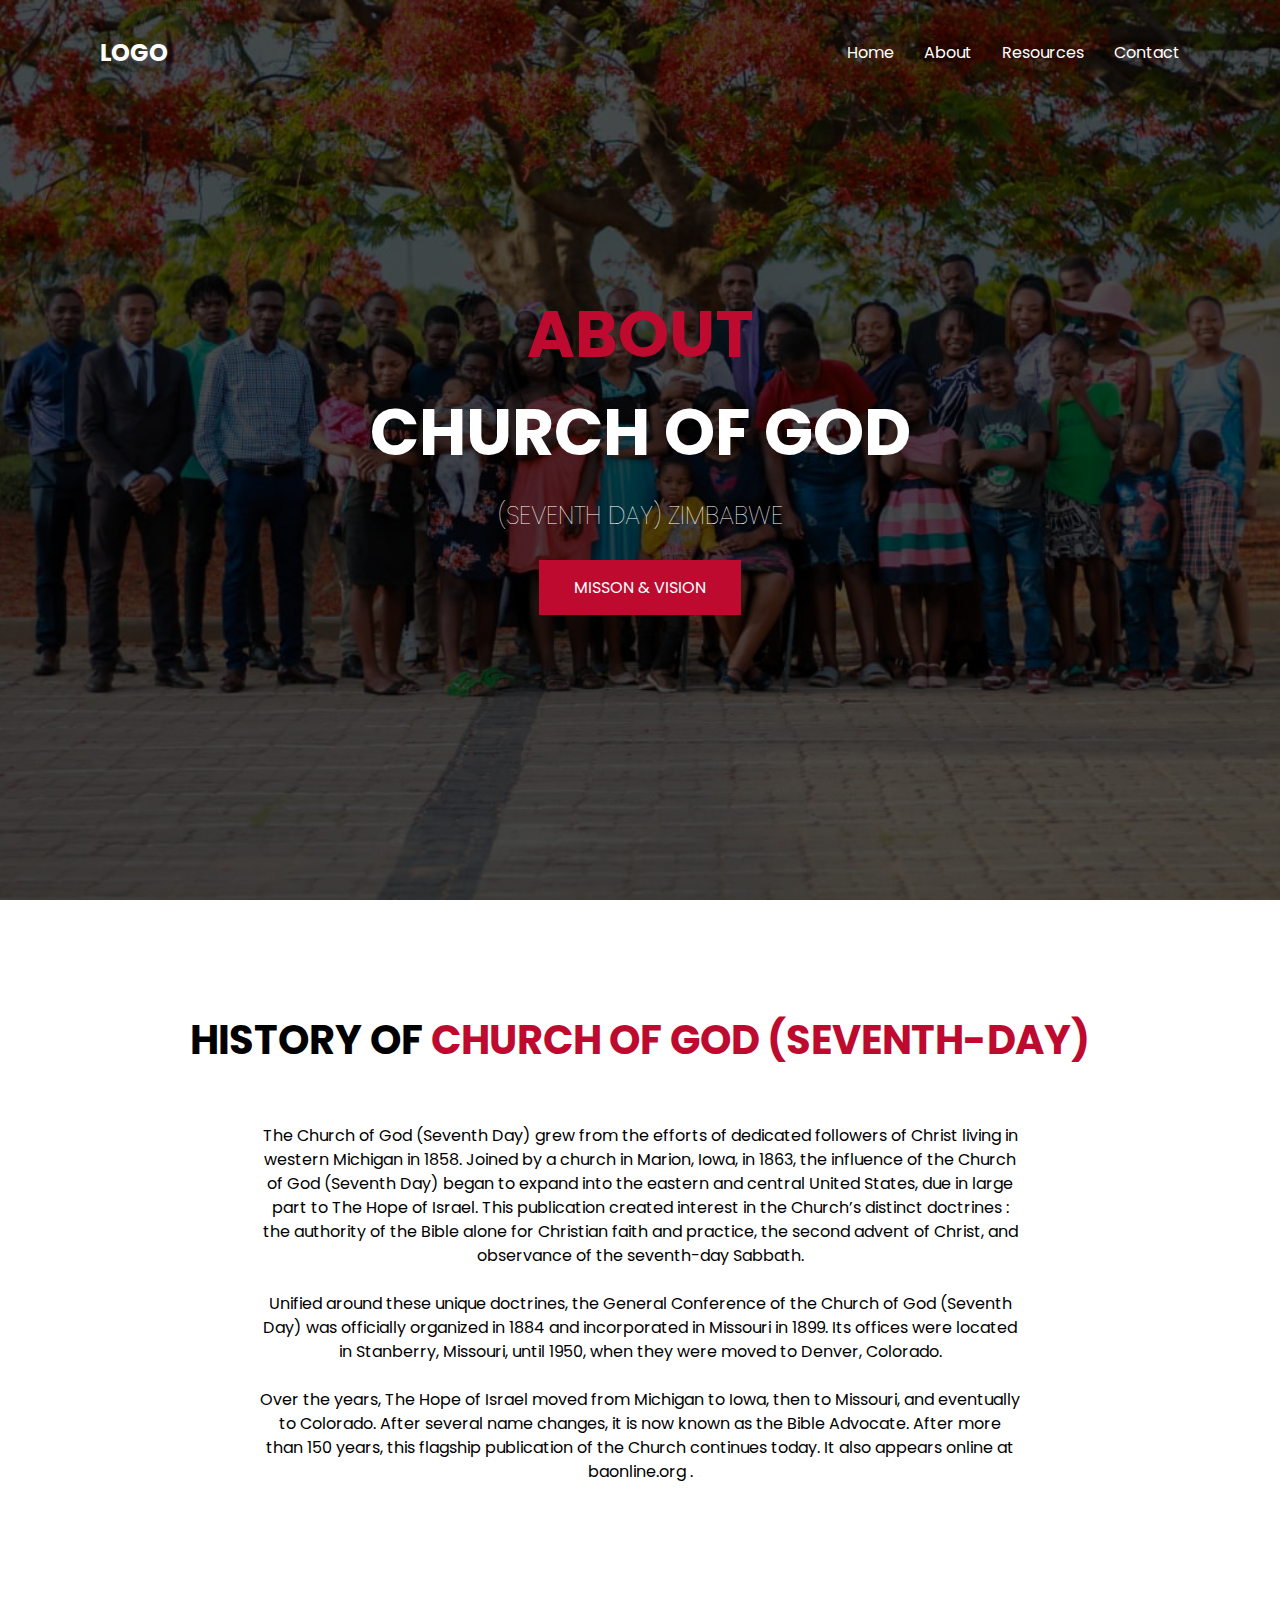
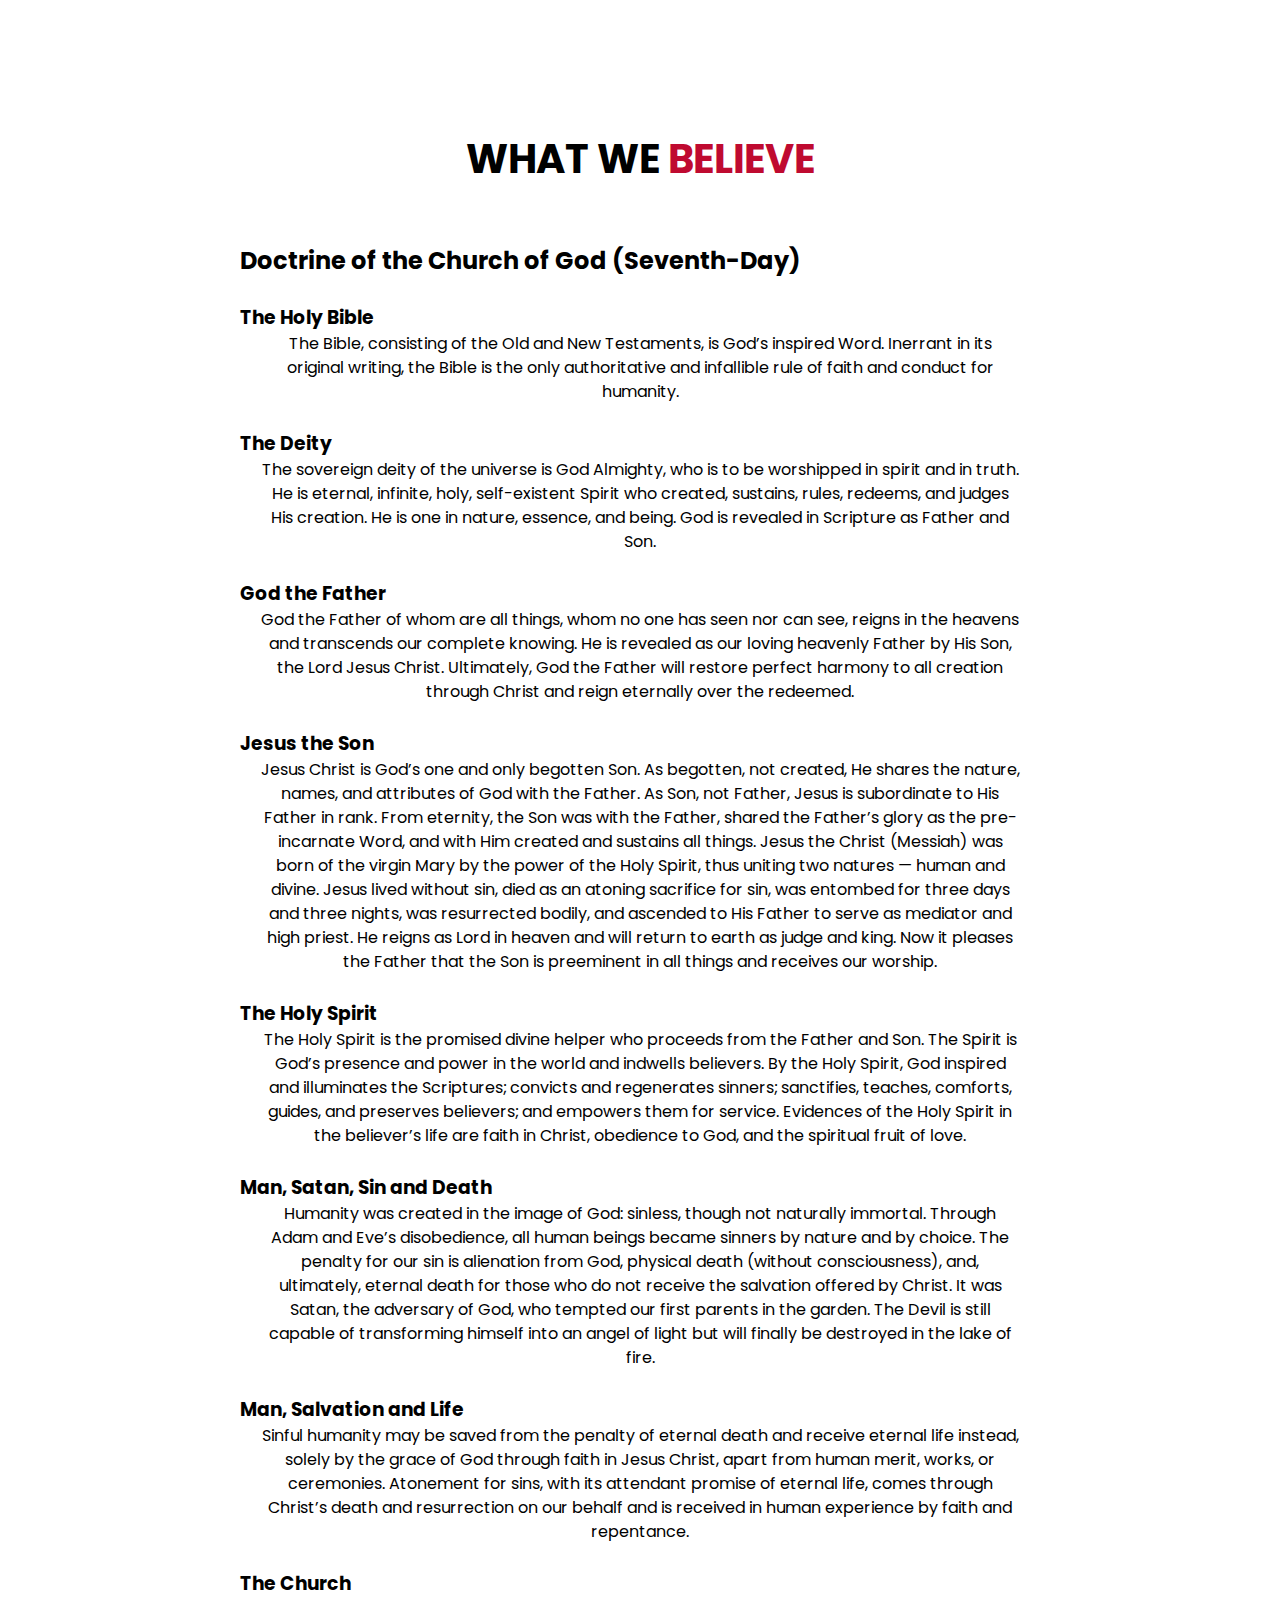
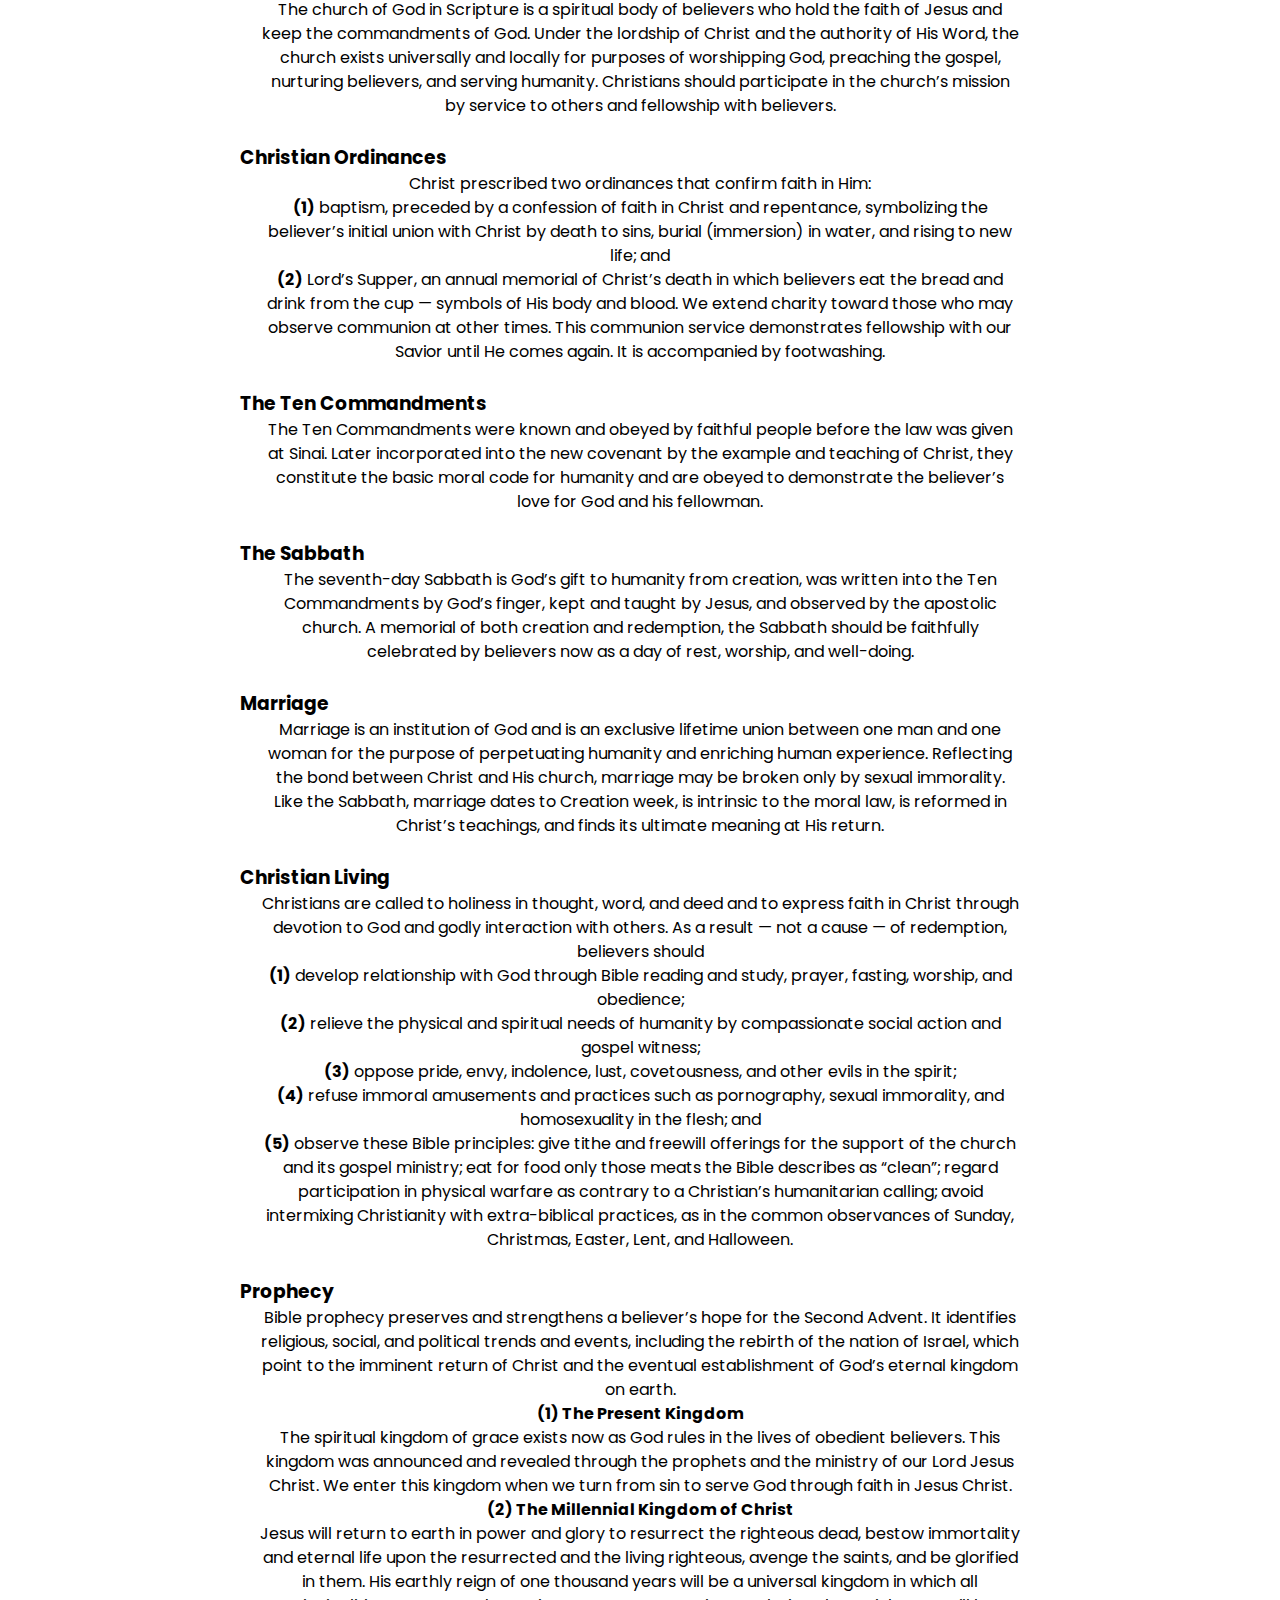
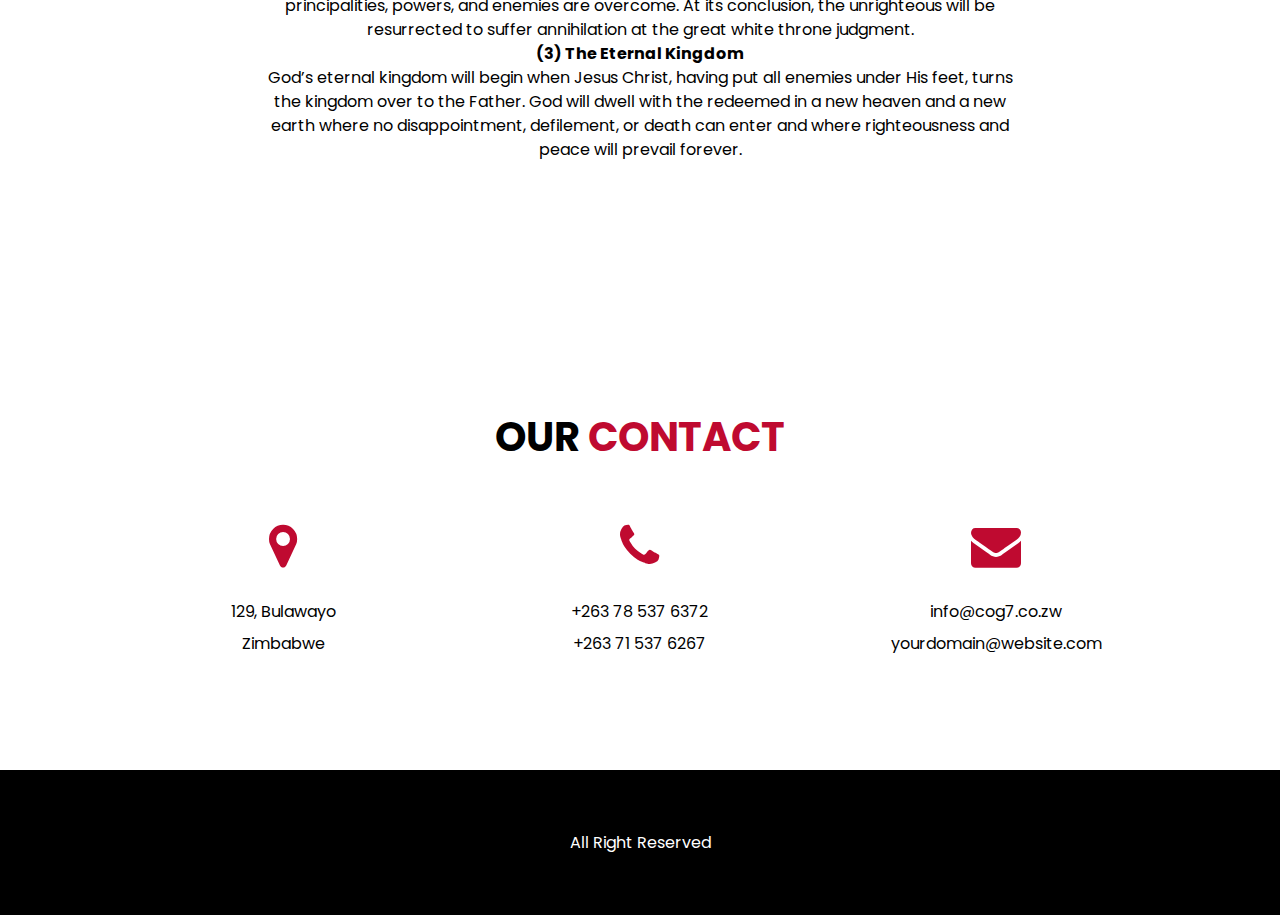
<file: about.html>
<!DOCTYPE html>
<html lang="en">
<!--divinectorweb.com-->
<head>
	<meta charset="UTF-8">
	<meta name="viewport" content="width=device-width, initial-scale=1.0">
	<title>COG7 Zimbabwe</title>
	<link href="https://fonts.googleapis.com/css2?family=Poppins:wght@100;400;500&display=swap" rel="stylesheet">
	<link href="http://maxcdn.bootstrapcdn.com/font-awesome/4.6.0/css/font-awesome.min.css" rel="stylesheet">
	<link href="style.css" rel="stylesheet">
</head>
<body>
	<header>
		<h2>LOGO</h2>
		<ul class="nav">
			<li>
				<a href="index.html">Home</a>
			</li>
			<li>
				<a href="#about">About</a>
			</li>
			<li>
				<a href="resources.html">Resources</a>
			</li>
			<li>
				<a href="#contact">Contact</a>
			</li>
		</ul>
	</header>

	<section class="banner-area">
		<div class="banner-img"></div>
		<h1><span>About</span> <br>Church of God <br> <h3>(Seventh Day) Zimbabwe</h3> <br> </h1><a class="banner-btn" href="mission.html">Misson & Vision</a>	
	</section>
	
	<section class="about-area" id="about">
		<h3 class="section-title">History of <span>Church of God (Seventh-Day)</span></h3>
		<ul class="about-content">
			<p>
				The Church of God (Seventh Day) grew from the efforts of dedicated followers of Christ living in western Michigan in 1858. Joined by a church in Marion, Iowa, in 1863, the influence of the Church of God (Seventh Day) began to expand into the eastern and central United States, due in large part to The Hope of Israel. This publication created interest in the Church’s distinct doctrines : the authority of the Bible alone for Christian faith and practice, the second advent of Christ, and observance of the seventh-day Sabbath.
				<br><br>
				Unified around these unique doctrines, the General Conference of the Church of God (Seventh Day) was officially organized in 1884 and incorporated in Missouri in 1899. Its offices were located in Stanberry, Missouri, until 1950, when they were moved to Denver, Colorado.
				<br><br>
				Over the years, The Hope of Israel moved from Michigan to Iowa, then to Missouri, and eventually to Colorado. After several name changes, it is now known as the Bible Advocate. After more than 150 years, this flagship publication of the Church continues today. It also appears online at baonline.org .
			</p>
			</li>
		</ul>
	</section>

	<section class="about-area" id="about">
		<h3 class="section-title">What we <span>Believe</span></h3>
		
		<div class="content">
			<h2>Doctrine of the Church of God (Seventh-Day)</h2> 
			<br>
			<h3>The Holy Bible</h3>
			<p>
				The Bible, consisting of the Old and New Testaments, is God’s inspired Word. Inerrant in its original writing, the Bible is the only authoritative and infallible rule of faith and conduct for humanity.
			</p>
			<h3>The Deity</h3>
			<p>
				The sovereign deity of the universe is God Almighty, who is to be worshipped in spirit and in truth. He is eternal, infinite, holy, self-existent Spirit who created, sustains, rules, redeems, and judges His creation. He is one in nature, essence, and being. God is revealed in Scripture as Father and Son.
			</p>
			<h3>God the Father</h3>
			<p>
				God the Father of whom are all things, whom no one has seen nor can see, reigns in the heavens and transcends our complete knowing. He is revealed as our loving heavenly Father by His Son, the Lord Jesus Christ. Ultimately, God the Father will restore perfect harmony to all creation through Christ and reign eternally over the redeemed.
			</p>
			<h3>Jesus the Son</h3>
			<p>
				Jesus Christ is God’s one and only begotten Son. As begotten, not created, He shares the nature, names, and attributes of God with the Father. As Son, not Father, Jesus is subordinate to His Father in rank. From eternity, the Son was with the Father, shared the Father’s glory as the pre-incarnate Word, and with Him created and sustains all things. Jesus the Christ (Messiah) was born of the virgin Mary by the power of the Holy Spirit, thus uniting two natures — human and divine. Jesus lived without sin, died as an atoning sacrifice for sin, was entombed for three days and three nights, was resurrected bodily, and ascended to His Father to serve as mediator and high priest. He reigns as Lord in heaven and will return to earth as judge and king. Now it pleases the Father that the Son is preeminent in all things and receives our worship.
			</p>
			<h3>The Holy Spirit</h3>
			<p>
				The Holy Spirit is the promised divine helper who proceeds from the Father and Son. The Spirit is God’s presence and power in the world and indwells believers. By the Holy Spirit, God inspired and illuminates the Scriptures; convicts and regenerates sinners; sanctifies, teaches, comforts, guides, and preserves believers; and empowers them for service. Evidences of the Holy Spirit in the believer’s life are faith in Christ, obedience to God, and the spiritual fruit of love.
			</p>
			<h3>Man, Satan, Sin and Death</h3>
			<p>
				Humanity was created in the image of God: sinless, though not naturally immortal. Through Adam and Eve’s disobedience, all human beings became sinners by nature and by choice. The penalty for our sin is alienation from God, physical death (without consciousness), and, ultimately, eternal death for those who do not receive the salvation offered by Christ. It was Satan, the adversary of God, who tempted our first parents in the garden. The Devil is still capable of transforming himself into an angel of light but will finally be destroyed in the lake of fire.
			</p>
			<h3>Man, Salvation and Life</h3>
			<p>
				Sinful humanity may be saved from the penalty of eternal death and receive eternal life instead, solely by the grace of God through faith in Jesus Christ, apart from human merit, works, or ceremonies. Atonement for sins, with its attendant promise of eternal life, comes through Christ’s death and resurrection on our behalf and is received in human experience by faith and repentance.
			</p>
			<h3>The Church</h3>
			<p>
				The church of God in Scripture is a spiritual body of believers who hold the faith of Jesus and keep the commandments of God. Under the lordship of Christ and the authority of His Word, the church exists universally and locally for purposes of worshipping God, preaching the gospel, nurturing believers, and serving humanity. Christians should participate in the church’s mission by service to others and fellowship with believers.
			</p>
			<h3>Christian Ordinances</h3>
			<p>
				Christ prescribed two ordinances that confirm faith in Him: <br>
				<strong>(1)</strong> baptism, preceded by a confession of faith in Christ and repentance, symbolizing the believer’s initial union with Christ by death to sins, burial (immersion) in water, and rising to new life; and <br>
				<strong>(2)</strong> Lord’s Supper, an annual memorial of Christ’s death in which believers eat the bread and drink from the cup — symbols of His body and blood. We extend charity toward those who may observe communion at other times. This communion service demonstrates fellowship with our Savior until He comes again. It is accompanied by footwashing.
			</p>
			<h3>The Ten Commandments</h3>
			<p>
				The Ten Commandments were known and obeyed by faithful people before the law was given at Sinai. Later incorporated into the new covenant by the example and teaching of Christ, they constitute the basic moral code for humanity and are obeyed to demonstrate the believer’s love for God and his fellowman.
			</p>
			<h3>The Sabbath</h3>
			<p>
				The seventh-day Sabbath is God’s gift to humanity from creation, was written into the Ten Commandments by God’s finger, kept and taught by Jesus, and observed by the apostolic church. A memorial of both creation and redemption, the Sabbath should be faithfully celebrated by believers now as a day of rest, worship, and well-doing.
			</p>
			<h3>Marriage</h3>
			<p>
				Marriage is an institution of God and is an exclusive lifetime union between one man and one woman for the purpose of perpetuating humanity and enriching human experience. Reflecting the bond between Christ and His church, marriage may be broken only by sexual immorality. Like the Sabbath, marriage dates to Creation week, is intrinsic to the moral law, is reformed in Christ’s teachings, and finds its ultimate meaning at His return.
			</p>
			<h3>Christian Living</h3>
			<p>
				Christians are called to holiness in thought, word, and deed and to express faith in Christ through devotion to God and godly interaction with others. As a result — not a cause — of redemption, believers should <br>

				<strong>(1)</strong> develop relationship with God through Bible reading and study, prayer, fasting, worship, and obedience; <br>

				<strong>(2)</strong> relieve the physical and spiritual needs of humanity by compassionate social action and gospel witness; <br>

				<strong>(3)</strong> oppose pride, envy, indolence, lust, covetousness, and other evils in the spirit; <br>

				<strong>(4)</strong> refuse immoral amusements and practices such as pornography, sexual immorality, and homosexuality in the flesh; and <br>

				<strong>(5)</strong> observe these Bible principles: give tithe and freewill offerings for the support of the church and its gospel ministry; eat for food only those meats the Bible describes as “clean”; regard participation in physical warfare as contrary to a Christian’s humanitarian calling; avoid intermixing Christianity with extra-biblical practices, as in the common observances of Sunday, Christmas, Easter, Lent, and Halloween.
			</p>
			<h3>Prophecy</h3>
			<p>
				Bible prophecy preserves and strengthens a believer’s hope for the Second Advent. It identifies religious, social, and political trends and events, including the rebirth of the nation of Israel, which point to the imminent return of Christ and the eventual establishment of God’s eternal kingdom on earth. <br>

				<strong>(1) The Present Kingdom</strong> <br>
				The spiritual kingdom of grace exists now as God rules in the lives of obedient believers. This kingdom was announced and revealed through the prophets and the ministry of our Lord Jesus Christ. We enter this kingdom when we turn from sin to serve God through faith in Jesus Christ. <br>

 
				<strong>(2) The Millennial Kingdom of Christ</strong> <br>
				Jesus will return to earth in power and glory to resurrect the righteous dead, bestow immortality and eternal life upon the resurrected and the living righteous, avenge the saints, and be glorified in them. His earthly reign of one thousand years will be a universal kingdom in which all principalities, powers, and enemies are overcome. At its conclusion, the unrighteous will be resurrected to suffer annihilation at the great white throne judgment. <br>

				<strong>(3) The Eternal Kingdom</strong> <br>
				God’s eternal kingdom will begin when Jesus Christ, having put all enemies under His feet, turns the kingdom over to the Father. God will dwell with the redeemed in a new heaven and a new earth where no disappointment, defilement, or death can enter and where righteousness and peace will prevail forever.
			</p>
		</div>
		
	</section>	

	
	<section class="contact-area" id="contact">
		<h3 class="section-title">Our <span>Contact</span></h3>
		<ul class="contact-content">
			<li>
				<i class="fa fa-map-marker"></i>
				<p>129, Bulawayo<br>
				Zimbabwe</p>
			</li>
			<li>
				<i class="fa fa-phone"></i>
				<p>+263 78 537 6372<br>
				+263 71 537 6267</p>
			</li>
			<li>
				<i class="fa fa-envelope"></i>
				<p>info@cog7.co.zw<br>
				yourdomain@website.com</p>
			</li>
		</ul>
	</section>
	<footer>
		<p>All Right Reserved</p>
		<a href="#" id="back-to-top">Top</a>
	</footer>

	<script src="main.js"></script>
</body>
</html>
</file>
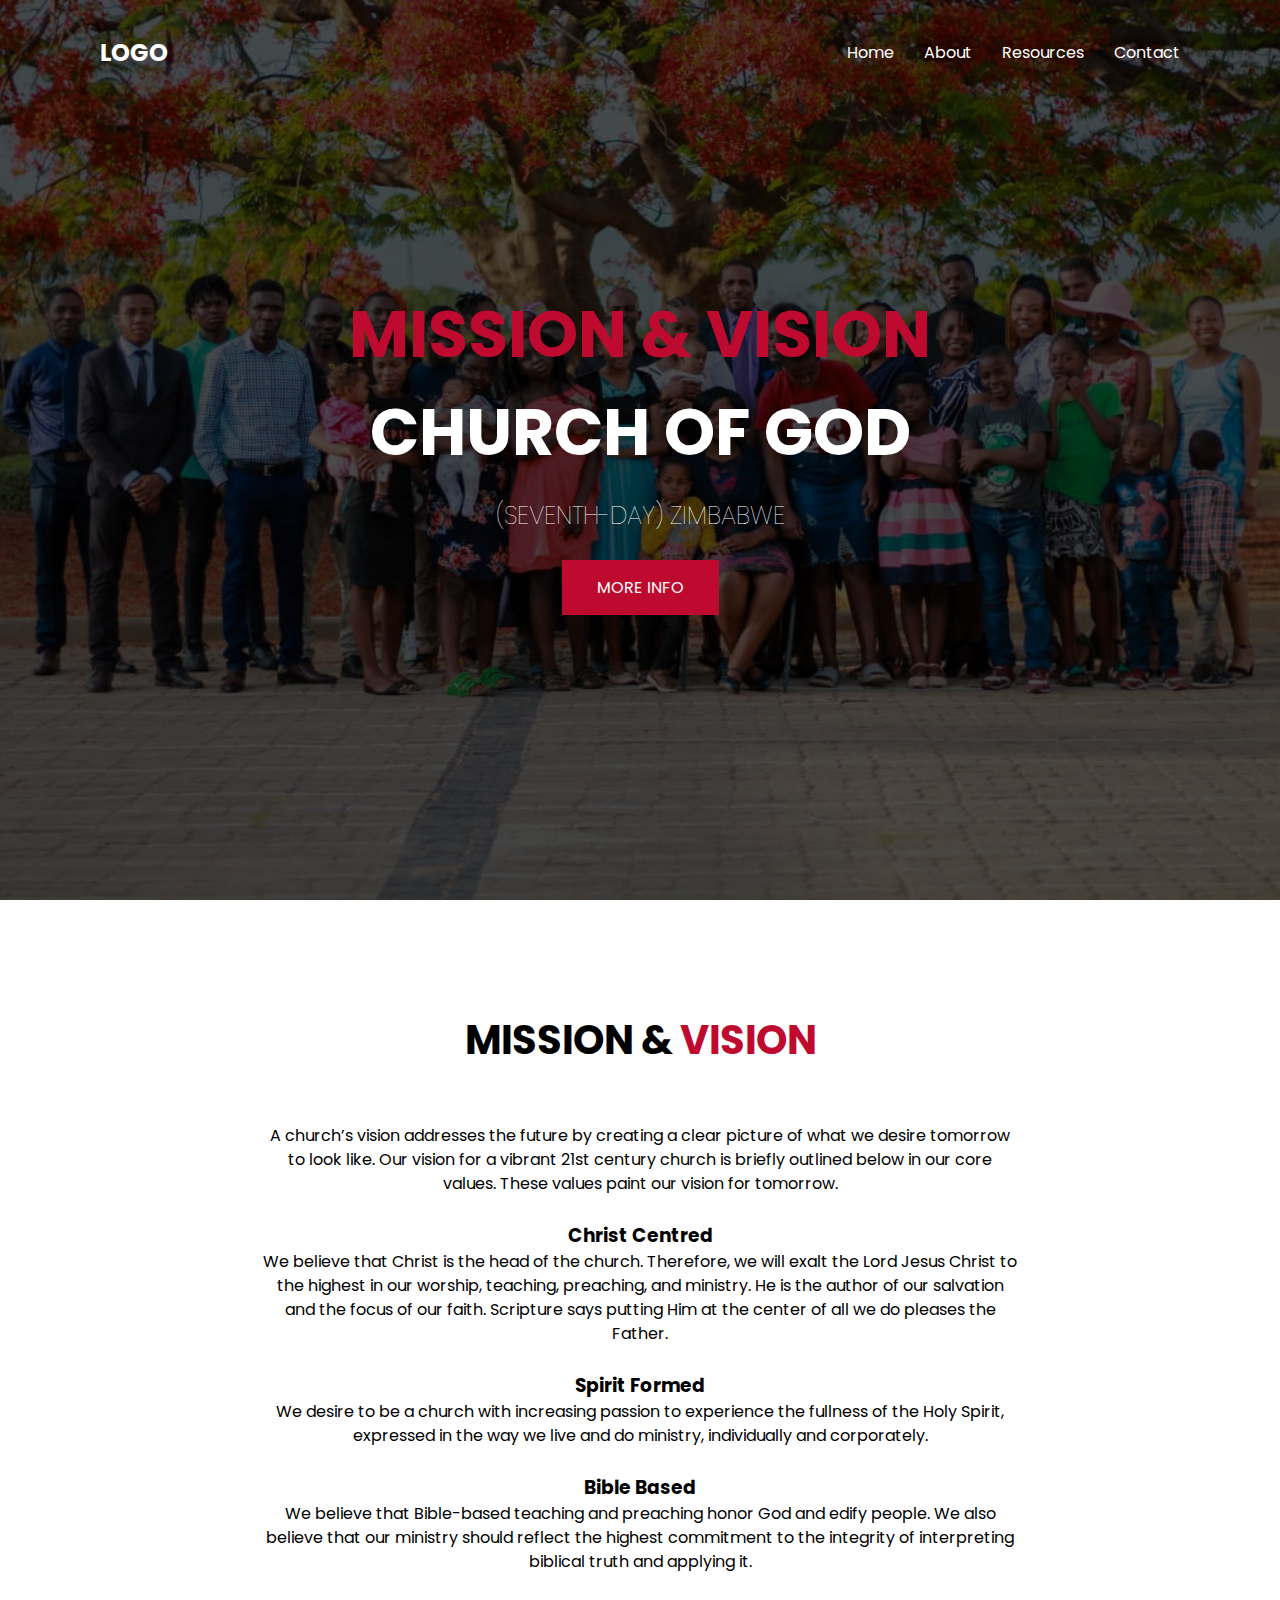
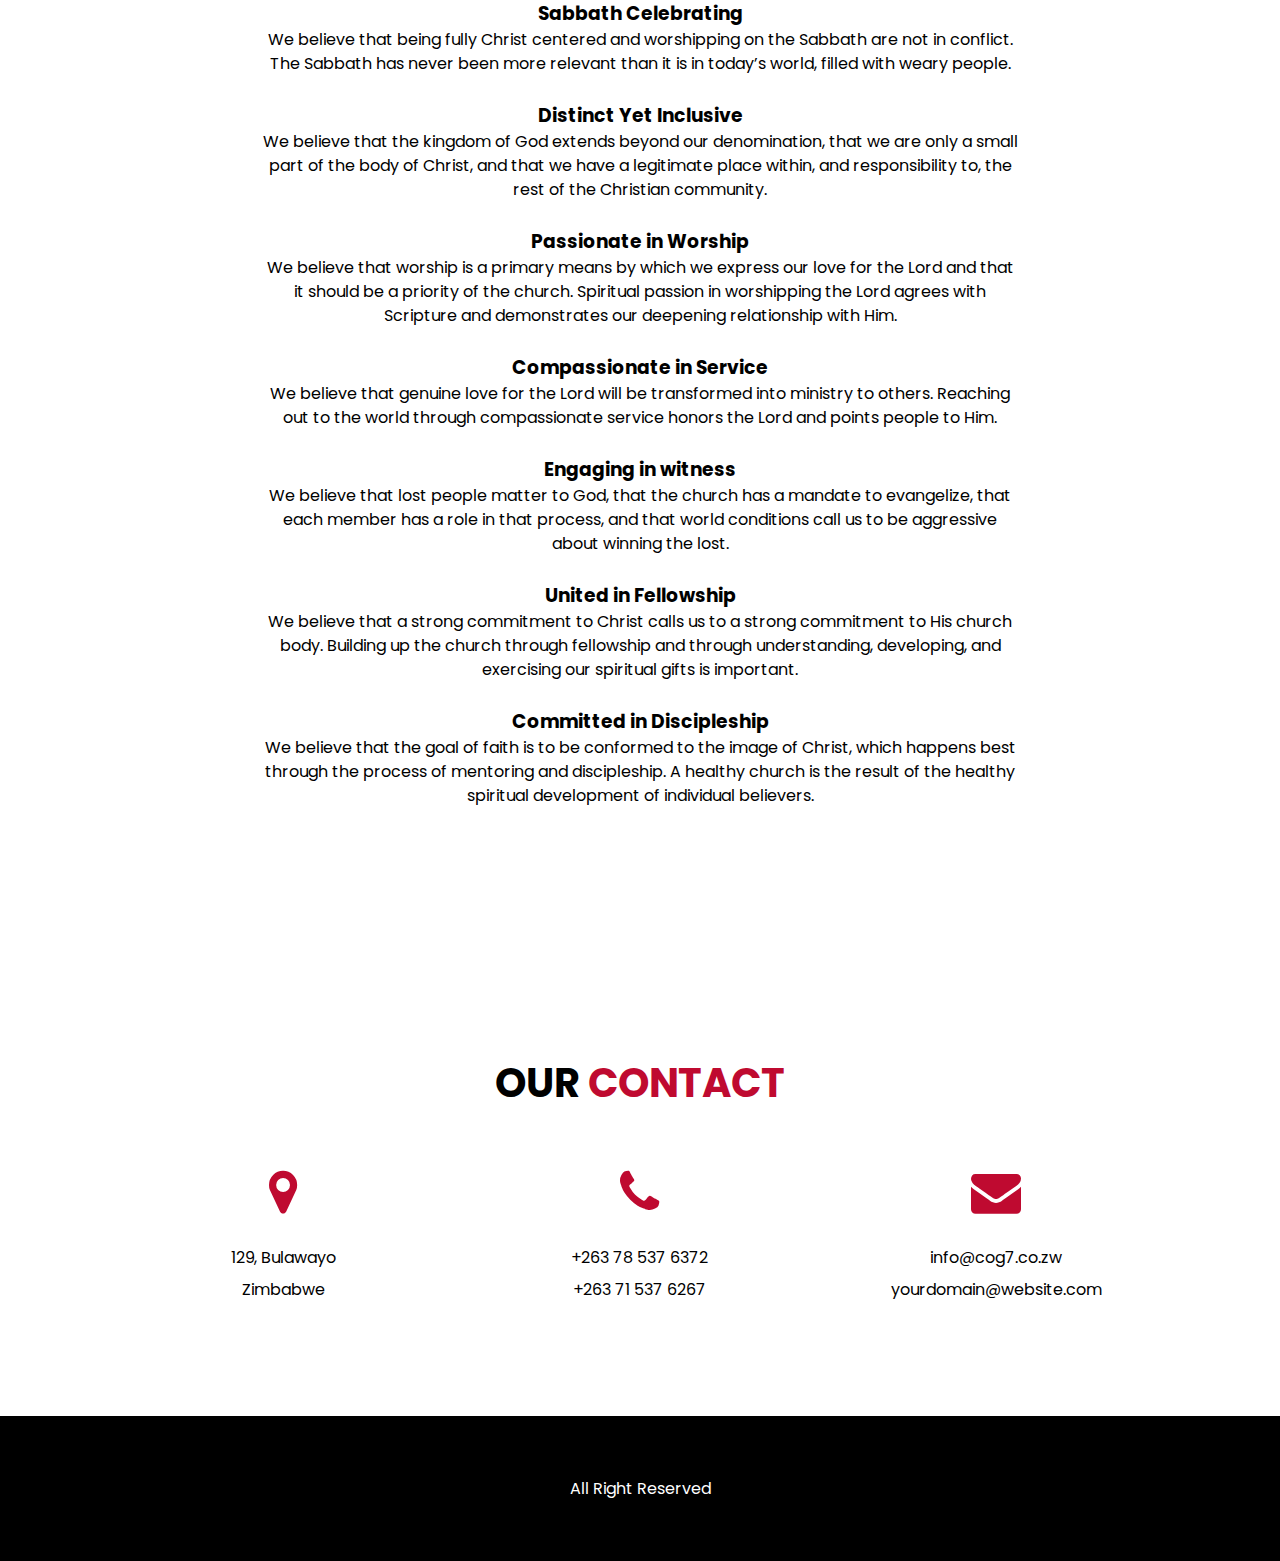
<file: mission.html>
<!DOCTYPE html>
<html lang="en">
<!--divinectorweb.com-->
<head>
	<meta charset="UTF-8">
	<meta name="viewport" content="width=device-width, initial-scale=1.0">
	<title>COG7 Zimbabwe</title>
	<link href="https://fonts.googleapis.com/css2?family=Poppins:wght@100;400;500&display=swap" rel="stylesheet">
	<link href="http://maxcdn.bootstrapcdn.com/font-awesome/4.6.0/css/font-awesome.min.css" rel="stylesheet">
	<link href="style.css" rel="stylesheet">
</head>
<body>
	<header>
		<h2>LOGO</h2>
		<ul class="nav">
			<li>
				<a href="index.html">Home</a>
			</li>
			<li>
				<a href="about.html">About</a>
			</li>
			<li>
				<a href="resources.html">Resources</a>
			</li>
			<li>
				<a href="#contact">Contact</a>
			</li>
		</ul>
	</header>

	<section class="banner-area">
		<div class="banner-img"></div>
		<h1> <span>Mission & Vision</span> <br>Church of God <br> <h3>(Seventh-Day) Zimbabwe</h3> <br> </h1><a class="banner-btn" href="#">More Info</a>	
	</section>
	
	<section class="about-area" id="about">
		<h3 class="section-title">Mission &<span> Vision</span></h3>
		<p>A church’s vision addresses the future by creating a clear picture of what we desire tomorrow to look like. Our vision for a vibrant 21st century church is briefly outlined below in our core values. These values paint our vision for tomorrow.</p>
		
		<h3>Christ Centred</h3>
		<p>
			We believe that Christ is the head of the church. Therefore, we will exalt the Lord Jesus Christ to the highest in our worship, teaching, preaching, and ministry. He is the author of our salvation and the focus of our faith. Scripture says putting Him at the center of all we do pleases the Father.
		</p>

		<h3>Spirit Formed</h3>
		<p>
			We desire to be a church with increasing passion to experience the fullness of the Holy Spirit, expressed in the way we live and do ministry, individually and corporately.
		</p>

		<h3>Bible Based</h3>
		<p>
			We believe that Bible-based teaching and preaching honor God and edify people. We also believe that our ministry should reflect the highest commitment to the integrity of interpreting biblical truth and applying it.
		</p>

		<h3>Sabbath Celebrating</h3>
		<p>
			We believe that being fully Christ centered and worshipping on the Sabbath are not in conflict. The Sabbath has never been more relevant than it is in today’s world, filled with weary people.
		</p>

		<h3>Distinct Yet Inclusive</h3>
		<p>
			We believe that the kingdom of God extends beyond our denomination, that we are only a small part of the body of Christ, and that we have a legitimate place within, and responsibility to, the rest of the Christian community.
		</p>

		<h3>Passionate in Worship</h3>
		<p>
			We believe that worship is a primary means by which we express our love for the Lord and that it should be a priority of the church. Spiritual passion in worshipping the Lord agrees with Scripture and demonstrates our deepening relationship with Him.
		</p>

		<h3>Compassionate in Service</h3>
		<p>
			We believe that genuine love for the Lord will be transformed into ministry to others. Reaching out to the world through compassionate service honors the Lord and points people to Him.
		</p>

		<h3>Engaging in witness</h3>
		<p>
			We believe that lost people matter to God, that the church has a mandate to evangelize, that each member has a role in that process, and that world conditions call us to be aggressive about winning the lost.
		</p>

		<h3>United in Fellowship</h3>
		<p>
			We believe that a strong commitment to Christ calls us to a strong commitment to His church body. Building up the church through fellowship and through understanding, developing, and exercising our spiritual gifts is important.
		</p>

		<h3>Committed in Discipleship</h3>
		<p>
			We believe that the goal of faith is to be conformed to the image of Christ, which happens best through the process of mentoring and discipleship. A healthy church is the result of the healthy spiritual development of individual believers.
		</p>			
	</section>	
	

	<section class="contact-area" id="contact">
		<h3 class="section-title">Our <span>Contact</span></h3>
		<ul class="contact-content">
			<li>
				<i class="fa fa-map-marker"></i>
				<p>129, Bulawayo<br>
				Zimbabwe</p>
			</li>
			<li>
				<i class="fa fa-phone"></i>
				<p>+263 78 537 6372<br>
				+263 71 537 6267</p>
			</li>
			<li>
				<i class="fa fa-envelope"></i>
				<p>info@cog7.co.zw<br>
				yourdomain@website.com</p>
			</li>
		</ul>
	</section>
	<footer>
		<p>All Right Reserved</p>
		<a href="#" id="back-to-top">Top</a>
	</footer>

	<script src="main.js"></script>
</body>
</html>
</file>
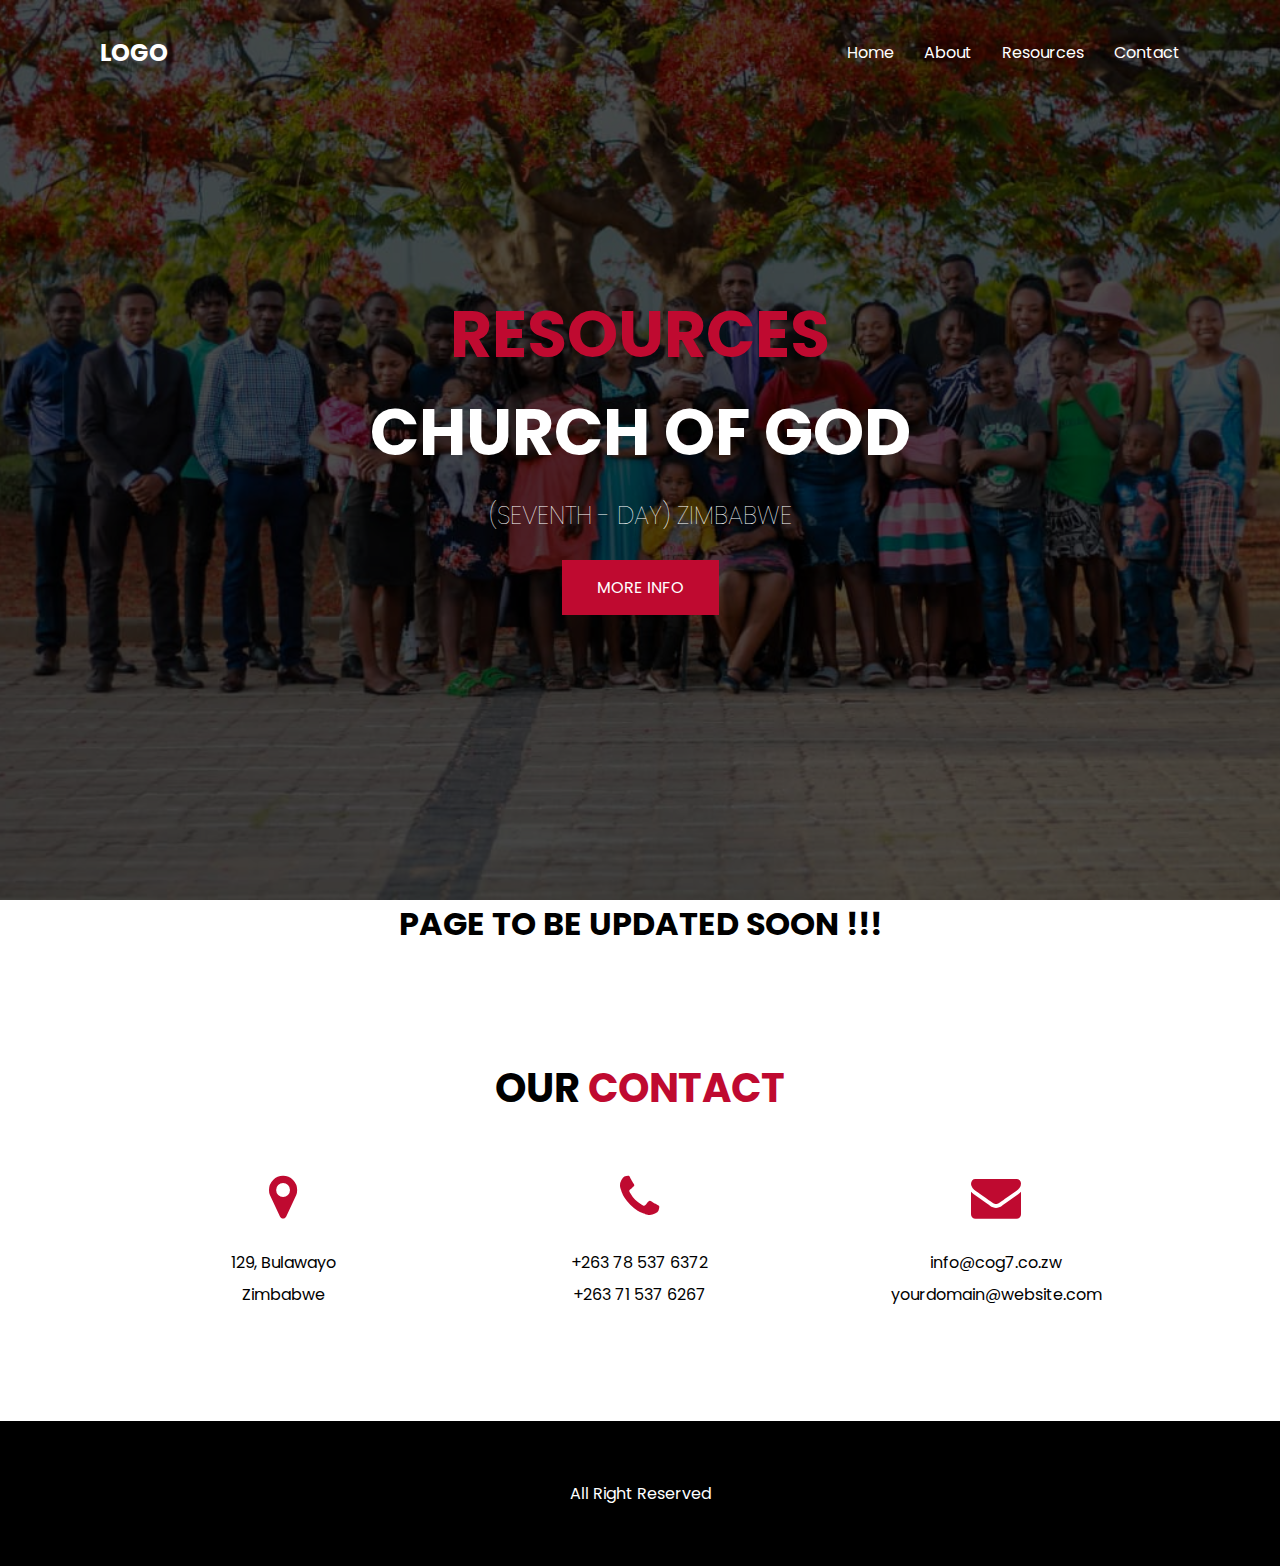
<file: resources.html>
<!DOCTYPE html>
<html lang="en">
<!--divinectorweb.com-->
<head>
	<meta charset="UTF-8">
	<meta name="viewport" content="width=device-width, initial-scale=1.0">
	<title>COG7 Zimbabwe</title>
	<link href="https://fonts.googleapis.com/css2?family=Poppins:wght@100;400;500&display=swap" rel="stylesheet">
	<link href="http://maxcdn.bootstrapcdn.com/font-awesome/4.6.0/css/font-awesome.min.css" rel="stylesheet">
	<link href="style.css" rel="stylesheet">
</head>
<body>
	<!--NAVIGATION START-->
	<header>
		<h2>LOGO</h2>
		<ul class="nav">
			<li>
				<a href="index.html">Home</a>
			</li>
			<li>
				<a href="about.html">About</a>
			</li>
			<li>
				<a href="#">Resources</a>
			</li>
			<li>
				<a href="#contact">Contact</a>
			</li>
		</ul>
	</header>
	<!--NAVIGATION END-->

	<!--HERO SECTION START-->
	<section class="banner-area">
		<div class="banner-img"></div>
		<h1> <span>Resources</span> <br> Church of God <br> <h3>(Seventh - Day) Zimbabwe</h3> <br> </h1><a class="banner-btn" href="#">More Info</a>	
	</section>
	<!--HERO SECTION END-->
	
	<h1 style="text-align: center;">PAGE TO BE UPDATED SOON !!!</h1>

	<!--CONTACT START-->
	<section class="contact-area" id="contact">
		<h3 class="section-title">Our <span>Contact</span></h3>
		<ul class="contact-content">
			<li>
				<i class="fa fa-map-marker"></i>
				<p>129, Bulawayo<br>
				Zimbabwe</p>
			</li>
			<li>
				<i class="fa fa-phone"></i>
				<p>+263 78 537 6372<br>
				+263 71 537 6267</p>
			</li>
			<li>
				<i class="fa fa-envelope"></i>
				<p>info@cog7.co.zw<br>
				yourdomain@website.com</p>
			</li>
		</ul>
	</section>
	<!--CONTACT END-->

	<!--FOOTER START-->
	<footer>
		<p>All Right Reserved</p>
		<a href="#" id="back-to-top">Top</a>
	</footer>
	<!--FOOTER END-->

	<script src="main.js"></script>
</body>
</html>
</file>
<file: style.css>
* {
	margin: 0;
	padding: 0;
	box-sizing: border-box;
}
html {
	scroll-behavior: smooth;
}
body {
	font-family: poppins;
}
ul, ul.nav {
	list-style: none;
}
a {
	text-decoration: none;
	cursor: pointer;
	color: inherit;
}
header {
	position: absolute;
	top: 0;
	left: 0;
	z-index: 10;
	width: 100%;
	display: -webkit-flex;
	display: -moz-flex;
	display: -ms-flex;
	display: -o-flex;
	display: flex;
	justify-content: space-between;
	align-items: center;
	color: #fff;
	padding: 35px 100px 0;
}
header h2 span {
	color: #bf0a30;
}
header ul.nav {
	display: -webkit-flex;
	display: -moz-flex;
	display: -ms-flex;
	display: -o-flex;
	display: flex;
}
header ul.nav li {
	margin: 0 15px;
}
header ul.nav li:first-child {
	margin-left: 0;
}
header ul.nav li:last-child {
	margin-right: 0;
}
@media(max-width:1000px) {
	header {
		padding: 20px 50px;
	}
}
@media (max-width:700px) {
	header {
		flex-direction: column;
	}
	header h2 {
		margin-bottom: 15px;
	}
	header ul.nav li {
		margin: 0 7px;
	}
	.about-right p {
		display: none;
	}
}
/*banner area*/

section {
	display: -webkit-flex;
	display: -moz-flex;
	display: -ms-flex;
	display: -o-flex;
	display: flex;
	flex-direction: column;
	align-items: center;
	padding: 110px 100px;
	color: #000;
}
@media (max-width:1000px) {
	section {
		padding: 100px 50px;
	}
}
@media (max-width:600px) {
	section {
		padding: 125px 30px;
	}
}
section p {
	max-width: 800px;
	text-align: center;
	margin-bottom: 35px;
	padding: 0 20px;
	line-height: 2;
}
.banner-area {
	position: relative;
	justify-content: center;
	min-height: 100vh;
	color: #fff;
	text-align: center;
}
.banner-area .banner-img {
	background-image: url(images/C2.jpeg);
	position: absolute;
	top: 0;
	left: 0;
	width: 100%;
	height: 100%;
	-webkit-background-size: cover;
	background-size: cover;
	z-index: -1;
	background-position: center center;
}
.banner-area .banner-img::after {
	content: '';
	position: absolute;
	top: 0;
	left: 0;
	width: 100%;
	height: 100%;
	background-color: #000;
	opacity: .7;
}
.banner-area h1 {
	margin-bottom: 15px;
	font-size: 65px;
	text-transform: uppercase;
}
.banner-area h1 span {
	color: #bf0a30;
}
.banner-area h3 {
	font-size: 25px;
	font-weight: 100;
	text-transform: uppercase;
}
.banner-area a.banner-btn {
	padding: 15px 35px;
	background: #bf0a30;
	text-transform: uppercase;
}
@media (max-width:800px) {
	.banner-area {
		min-height: 600px;
	}
	.banner-area h1 {
		font-size: 27px;
	}
	.banner-area h3 {
		font-size: 20px;
	}
	.banner-area a.banner-btn {
		padding: 8px 20px;
	}
}
/*about area*/
.about-area p {
	margin-bottom: 25px;
	line-height: 1.5;
	text-align: center;
}
.section-title {
	text-transform: uppercase;
	font-size: 40px;
	margin-bottom: 5%;
}
.section-title span {
	color: #bf0a30;
}

@media (max-width: 1000px) {
	.section-title {
		font-size: 25px;
		width: 100%;
		text-align: center;
	}	
	.content h2, h3{
		width: 100%;
		text-align: center;
	}
	.content p{
		width: 100%;
		text-align: center;
	}
}
/*msg area*/

.msg-area {
	background: linear-gradient(rgba(0, 0, 0, 0.8), rgba(0, 0, 0, 0.8)), url(images/a2.jpeg);
	-webkit-background-size: cover;
	background-size: cover;
	background-position: center center;
	background-attachment: fixed;
	color: #fff;
	text-align: center;
}
/*service area*/

ul.services-content {
	width: 100%;
	display: -webkit-flex;
	display: -moz-flex;
	display: -ms-flex;
	display: -o-flex;
	display: flex;
	flex-wrap: wrap;
	justify-content: center;
}
.services-content li {
	padding: 0 30px;
	flex-basis: 33%;
	text-align: center;
}
.services-content img {
	width: 100%;
	margin-bottom: 20px;
}
.services-content li h4 {
	font-size: 20px;
	margin-bottom: 25px;
	text-transform: uppercase;
	font-weight: 500;
	letter-spacing: 3px;
}
.services-content li p {
	margin: 0;
}
@media (max-width:1000px) {
	.services-content li {
		flex-basis: 100%;
		margin-bottom: 65px;
	}
	.services-content li:last-child {
		margin-bottom: 0;
	}
	.services-content li p {
		padding: 0;
	}
}
/*contact area*/

ul.contact-content {
	width: 100%;
	display: -webkit-flex;
	display: -moz-flex;
	display: -ms-flex;
	display: -o-flex;
	display: flex;
	flex-wrap: wrap;
	justify-content: center;
}
.contact-content li {
	padding: 0 30px;
	flex-basis: 33%;
	text-align: center;
}
.contact-content li i {
	font-size: 50px;
	color: #bf0a30;
	margin-bottom: 25px;
}
.contact-content li p {
	margin: 0;
}
@media (max-width: 1000px) {
	.contact-content li {
		flex-basis: 100%;
		margin-bottom: 65px;
	}
	.contact-content li:last-child {
		margin-bottom: 0;
	}
	.contact-content li p {
		padding: 0;
	}
}
/*footer*/

footer {
	display: -webkit-flex;
	display: -moz-flex;
	display: -ms-flex;
	display: -o-flex;
	display: flex;
	flex-direction: column;
	align-items: center;
	text-align: center;
	color: #fff;
	background-color: #000;
	padding: 60px 0;
}

/*FAQ*/
.faq-container{
	display: flex;
	justify-content: center;
	flex-direction: column;
	margin-top: -100px ;
}
.hr-line{
	width: 60%;	
}

.faq-page {
    color: #444;
    cursor: pointer;
    padding: 30px 10px;
    width: 100%;
    border: none;
    outline: none;
    transition: 0.4s;

}
.faq-body{
   width: 100%;  
}

.active,
.faq-page:hover {
    background-color: #F9F9F9;
}

.faq-body {
    background-color: white;
    display: none;
    overflow: hidden;
}

.faq-page:after {
    content: '\02795';
    font-size: 15px;
    color: #777;
    float: right;
    margin-left: 5px;
}
.active:after {
    content: "\2796";
}

/*BACK TO TOP*/
#back-to-top{
    position: fixed;
    bottom: 3em;
    right: 3em;
    background-color: #fff;
    color: red;
    border: none;
    border-radius: 5px;
    padding: 1em;
    text-transform: uppercase;
    cursor: pointer;
    font-weight: 700;
    box-shadow: 0 0 2em 0 rgba(0, 0, 0, 25);
    transition: all .3s ease-in-out;
    display: inline-block;
    opacity: 0;
    text-decoration: none;
    font-size: .75em;
}
#back-to-top:hover{
    background-color: #fff;
    padding: 1em 3em;
}
#back-to-top.visible{
    opacity: 1;
}
@media (max-width: 1000px){
	#back-to-top:hover{
		padding: 1em;
	}
}
</file>
